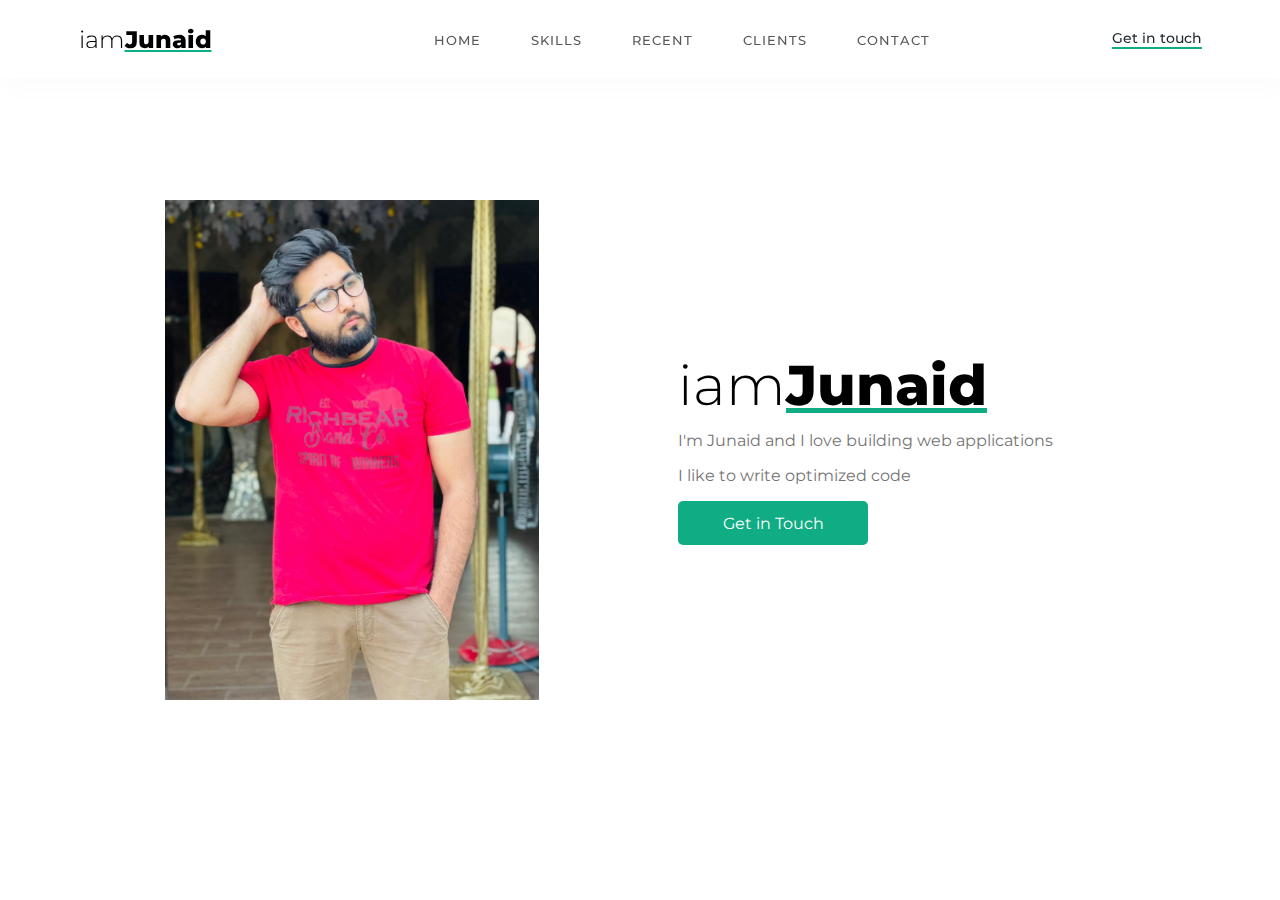
<file: 2.May 17/index.html>
<!-- Our First Mini Project -->
<!DOCTYPE html>
<html lang="en">
<head>
    <meta charset="UTF-8">
    <meta http-equiv="X-UA-Compatible" content="IE=edge">
    <meta name="viewport" content="width=device-width, initial-scale=1.0">
    <title>My Portfolio</title>
    <!-- Google Fonts -->
    <link rel="preconnect" href="https://fonts.gstatic.com">
    <link href="https://fonts.googleapis.com/css2?family=Montserrat:wght@300;400;600;700&display=swap" rel="stylesheet">
    <!-- Font Awesome (icons) -->
    <link rel="stylesheet" href="https://cdnjs.cloudflare.com/ajax/libs/font-awesome/5.15.3/css/all.min.css" integrity="sha512-iBBXm8fW90+nuLcSKlbmrPcLa0OT92xO1BIsZ+ywDWZCvqsWgccV3gFoRBv0z+8dLJgyAHIhR35VZc2oM/gI1w==" crossorigin="anonymous" referrerpolicy="no-referrer" />
    <!-- Custom Stylesheet -->
    <link rel="stylesheet" type="text/css" href="style.css">

</head>
<body>

    <!-- Navbar Section -->
    <section id="main">
        <!-- Add navbar code -->
        <nav>
            <!-- Logo -->
            <a href="#">
                <h1 class="logo-heading">iam<span class="name">Junaid</span></h1>
            </a>
            <!-- Menu Button (responsiveness)-->
            <input class="menu-btn" type="checkbox" id="menu-btn">
            <label class="menu-icon" for="menu-btn">
                <span class="nav-icon"></span>
            </label>
            <!-- Menu Items -->
            <ul class="menu">
                <li><a href="#">Home</a></li>
                <li><a href="#skills">Skills</a></li>
                <li><a href="#my-projects">Recent</a></li>
                <li><a href="#client">Clients</a></li>
                <li><a href="#contact">Contact</a></li>
            </ul>
            <!-- Get in touch button (more of a link) -->
            <a href="#" class="get-in-touch">Get in touch</a>
        </nav>
    </section>

    <!-- Landing Page - Main Section (Value Prop Section) -->
    <div class="content">
        <!-- Div on the left -->
        <div class="model">
            <img class="img" alt="raheel ahmad" src="ba0ccb03-8571-497e-a81e-0c8b78f636e9.jpg">
        </div>

        <!-- Div on the right -->
        <div class="main-text">
            <h1 class="logo-heading">iam<span class="name">Junaid</span>
            </h1>
            <p>I'm Junaid and I love building web applications</p>
            <p>I like to write optimized code</p>
            <a href="#" class="portfolio-button">Get in Touch</a>
        </div>
    </div>

    <!-- Skills Section -->
    <section id="skills">
        <!-- Add skills section code -->
    </section>

    <!-- Projects Section -->
    <section id="my-projects">
        <!-- Add projects section code -->
    </section>

    <!-- Client Section -->
    <section id="client">
        <!-- Add client section code -->
    </section>

    <!-- Contact + Footer Section -->
    <section id="contact">
        <!-- Add contact section code -->
    </section>

    <footer>
        <!-- Footer Code -->
    </footer>
    
</body>
</html>
</file>
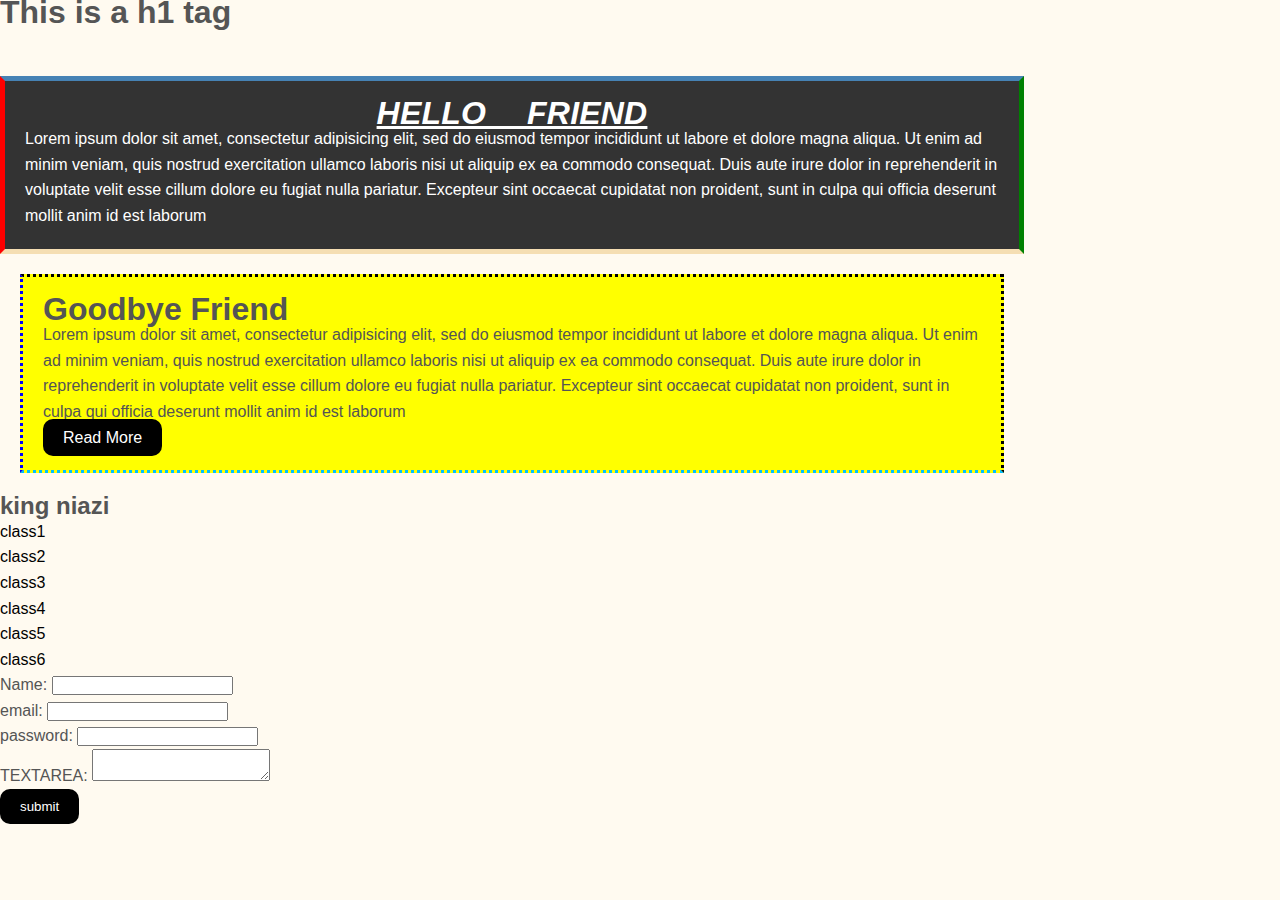
<file: stylesheet/index.html>
<!DOCTYPE html>
<html lang="en">
<hea>
    <meta charset="UTF-8">
    <meta http-equiv="X-UA-Compatible" content="IE=edge">
    <meta name="viewport" content="width=device-width, initial-scale=1.0">
    <title>CSS Sheet</title>

    <!-- Attach a CSS stylesheet -->
    <link rel="stylesheet" type="text/css" href="styles.css">
    
    <link rel="preconnect" href="https://fonts.gstatic.com">
    <link href="https://fonts.googleapis.com/css2?family=Newsreader:wght@200;400;700&display=swap" rel="stylesheet">
</hea>
        <h1>This is a h1 tag</h1>
        <div class="container">
            <div class="box-1">
            <h1>Hello friend</h1>
            <P>
                Lorem ipsum dolor sit amet, consectetur adipisicing elit, sed do eiusmod
                    tempor incididunt ut labore et dolore magna aliqua. Ut enim ad minim veniam,
                    quis nostrud exercitation ullamco laboris nisi ut aliquip ex ea commodo
                    consequat. Duis aute irure dolor in reprehenderit in voluptate velit esse
                    cillum dolore eu fugiat nulla pariatur. Excepteur sint occaecat cupidatat non
                    proident, sunt in culpa qui officia deserunt mollit anim id est laborum
            </P>
        </div>
        <div class="box-2">
            <h1>Goodbye Friend</h1>
            <p>
                Lorem ipsum dolor sit amet, consectetur adipisicing elit, sed do eiusmod
                    tempor incididunt ut labore et dolore magna aliqua. Ut enim ad minim veniam,
                    quis nostrud exercitation ullamco laboris nisi ut aliquip ex ea commodo
                    consequat. Duis aute irure dolor in reprehenderit in voluptate velit esse
                    cillum dolore eu fugiat nulla pariatur. Excepteur sint occaecat cupidatat non
                    proident, sunt in culpa qui officia deserunt mollit anim id est laborum
            </p>
            <a class="button" href="">Read More</a>
        </div>
    </body>
    <div class="categories">
        <h2>king niazi</h2>
        <ul>
          <li><a href="#">class1</a></li>
          <li><a href="#">class2</a></li>
          <li><a href="#">class3</a></li>
          <li><a href="#">class4</a></li>
          <li><a href="#">class5</a></li>
          <li><a href="test.html">class6</a></li>
          
        </ul>

    </div>
    <form class="my-form">
        <div class="form-group">
            <label>Name: </label>
            <input type="text" name="name">
        </div>
        <div class="form-group">
            <label>email: </label>
            <input type="email" name="email">
        </div>
        <div class="form-group">
            <label>password: </label>
            <input type="password" name="password">
        </div>
        <div class="form-group">
            <label>TEXTAREA: </label>
            <textarea  name="message"></textarea>
        </div>
        <input class="button" type="submit" value="submit" name="">
    </form>
</file>
<file: 2.May 17/style.css>
@charset "utf-8";

:root {
    --main-bg-color: #10ac84;
    --black-color: #000;
    --white-main-color: #fff;
    --dark-gray-color: #1e272e;
    --light-gray-color: #747474;
}

body {
    margin: 0px;
    padding: 0px;
    font-family: 'Montserrat', sans-serif;
    box-sizing: border-box;
    scroll-behavior: smooth;
}

.border {
    border: 2px solid black;
}

ul {
    list-style: none;
}

a {
    text-decoration: none;
}

#main {
    width: 100%;
    height: 100vh;
    /* vh = view-height */
    position: relative;
}

nav {
    display: flex;
    justify-content: space-around;
    align-items: center;
    box-shadow: 5px 10px 30px rgba(0,0,0,0.02);
    position: fixed;
    left: 0;
    top: 0;
    width: 100%;
    z-index: 1;
    background-color: var(--white-main-color);
}

nav ul {
    display: flex;
}

nav ul li a {
    height: 40px;
    line-height: 43px;
    margin: 3px;
    padding: 0px 22px;
    display: flex;
    text-transform: uppercase;
    font-weight: 500;
    color: #585b55;
    letter-spacing: 1px;
    font-size: 0.8em;
}

nav ul li a:hover {
    background-color: var(--main-bg-color);
    color: #fff;
    border-radius: 5px;
}

.get-in-touch {
    color: var(--dark-gray-color);
    font-weight: 500;
    font-size: 0.9em;
    border-bottom: 2px solid var(--main-bg-color);
}

.logo-heading {
    font-weight: 300;
    font-size: 1.5rem;
    color: var(--black-color);
}

.name {
    font-weight: 800;
    text-decoration: underline;
    text-decoration-color: var(--main-bg-color);
}

nav .menu-btn, nav .menu-icon {
    display: none
}

/* Content */
.content {
    width: 90%;
    display: flex;
    justify-content: space-around;
    align-items: center;
    position: absolute;
    left: 50%;
    top: 50%;
    transform: translate(-50%,-50%); 
}

.model {
    height: 500px;
    width: 500px;
}

.model img {
    width: 100%;
    height: 100%;
    object-fit: contain;
}

.main-text {
    width: 500px
}

.main-text h1 {
    font-size: 3.5em;
    margin: 0px 0px 10px 0px;
    line-height: 60px;
}

.main-text p {
    color: var(--light-gray-color);
}

.portfolio-button {
    width: 190px;
    height: 44px;
    display: grid;
    place-items: center;
    color: var(--white-main-color);
    background-color: var(--main-bg-color);
    border-radius: 5px;
}
</file>
<file: stylesheet/styles.css>
/* CSS Reset */
*{
    margin: 0;
    padding: 0;
}
body {
    background-color: floralwhite;
    color: #555555;
    /* use css internal fonta*/
    font-family: sans-serif;
    font-size: 16px;
    font-weight: normal;
    line-height: 1.6em;
    margin: 0;

}

.container{
     height: auto;
     width: 80%;
     margin: 0;

}
a{

    text-decoration:none;
    color: #000;

}
a:hover{
    color: red;
}
a:active{
    color:green
}

.button{
    background-color: #000;
    color: #fff;
    padding: 10px 20px;
    border: none;
    
    border-radius:10px;
}

.button:hover{
    background-color: #fff;
    color: #fff;
    border: 1px solid black; 
}

.box-1{
    background-color: #333;
    color: #fff;
    border-right: 5px solid green;
    border-left: 5px solid red;
    border-top: 5px solid steelblue;
    border-bottom: 5px solid wheat;
    padding: 20px;
    margin-top: 50px;
}
.box-1 h1{
    font-family: sans-serif;
    font-style: oblique;
    font-weight: 800;
    text-decoration: underline;
    text-transform: uppercase;
    letter-spacing: 0.2px;
    word-spacing: 1em;
   text-align: center;
}

.box-2{
    background-color: yellow;
    padding: 20px;
    border-top: black;
    border-left: blue;
    border-right:black;
    border-bottom:deepskyblue;
    border-style: dotted;
    margin: 20px;
}
.categories{
    
}
</file>
